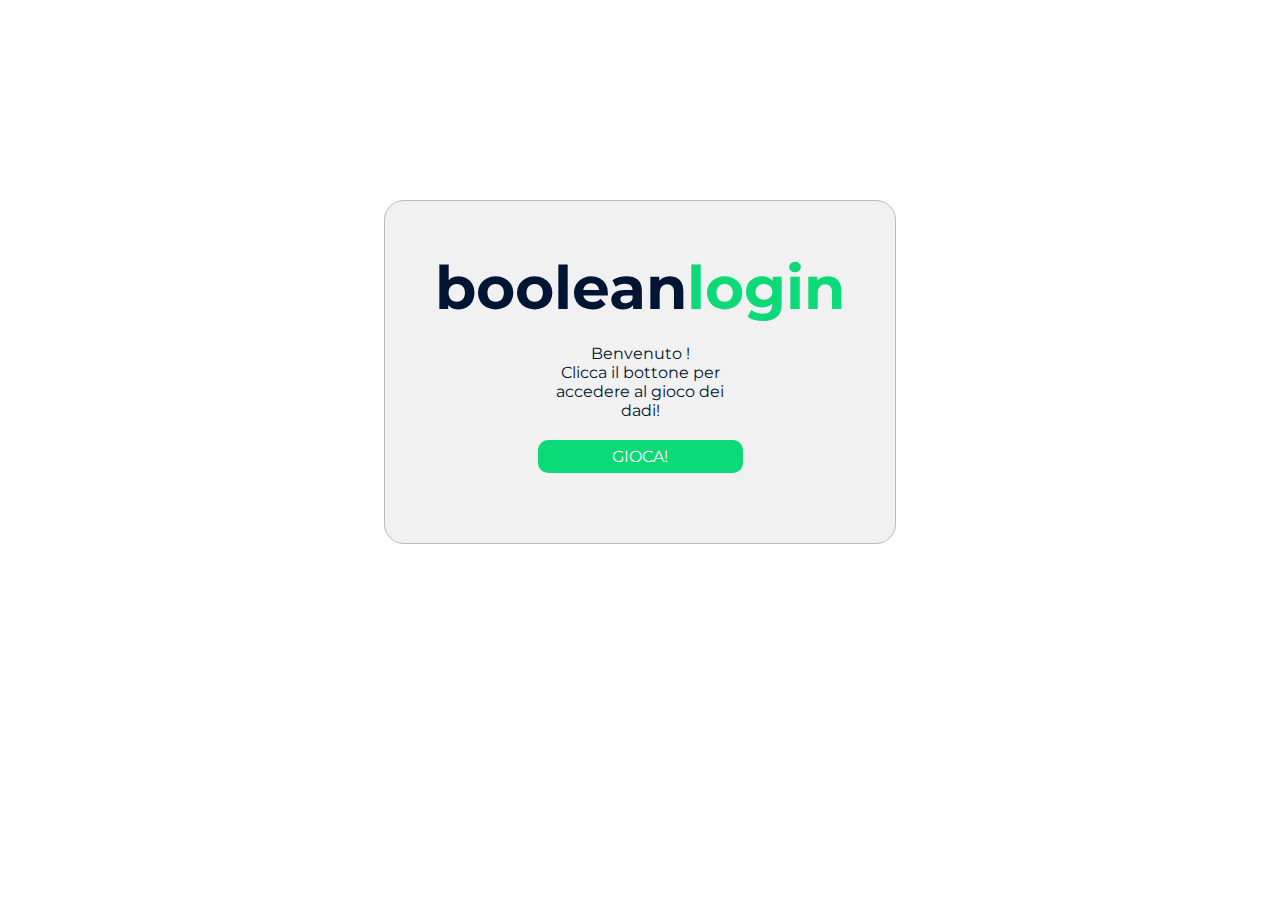
<file: index.html>
<!DOCTYPE html>
<html lang="en">
<head>
    <meta charset="UTF-8">
    <meta name="viewport" content="width=device-width, initial-scale=1.0">
    <title>Login</title>
    <link href="https://fonts.googleapis.com/css2?family=Montserrat:wght@100;300;400;500;700;900&display=swap" rel="stylesheet"> 
    <link rel="stylesheet" href="./css/styles.css">
</head>
<body>
    <section class="main">
        <div class="title">
            <h1>Boolean<span>Login</span></h1>
        </div>
        <div class="control">
            <p>Benvenuto <span id="user"></span>!</p>
            Clicca il bottone per accedere al gioco dei dadi!<br>
            <a href="./dice.html" class="btn">GIOCA!</a>
        </div>
    </section>
    <script src="./js/login.js"></script>
</body>
</html>
</file>
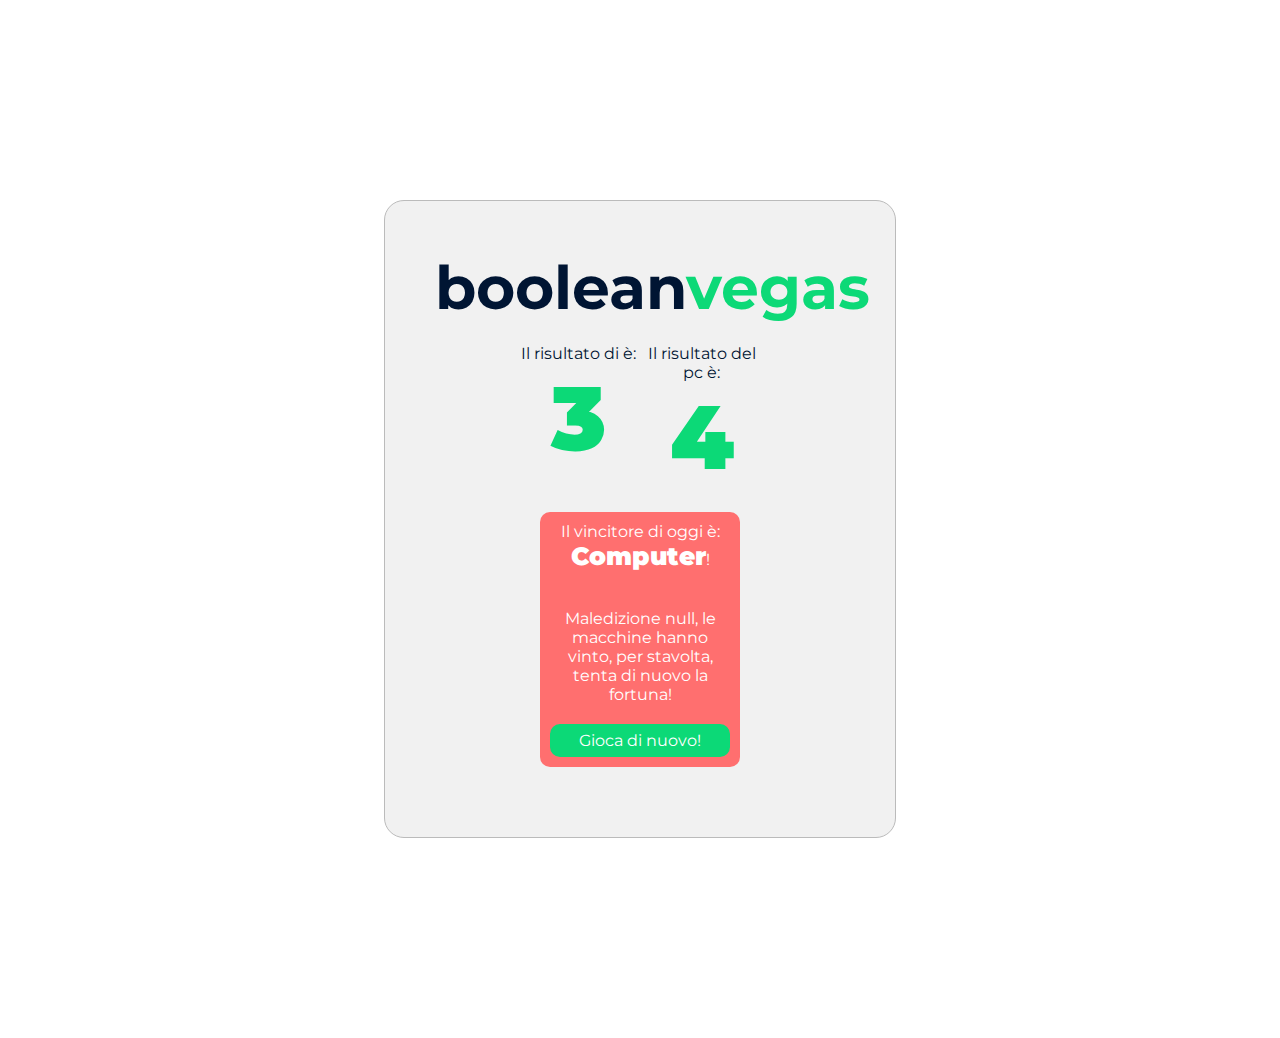
<file: dice.html>
<!DOCTYPE html>
<html lang="en">
<head>
    <meta charset="UTF-8">
    <meta name="viewport" content="width=device-width, initial-scale=1.0">
    <title>Dice Game</title>
    <link href="https://fonts.googleapis.com/css2?family=Montserrat:wght@100;300;400;500;700;900&display=swap" rel="stylesheet"> 
    <link rel="stylesheet" href="./css/styles.css">
</head>
<body>
    <section class="main">
        <div class="title">
            <h1>Boolean<span>Vegas</span></h1>
        </div>
        <div class="output">
            <div class="player-result">
                Il risultato di <span id="user"></span> è:<br>
                <span id="player-num"></span>
            </div>
            <div class="com-result">
                Il risultato del pc è: <br>
                <span id="com-num"></span>
            </div>
        </div>
        <div class="result">
            Il vincitore di oggi è: <span id="result"></span>!<br><br><br>
            <span id="message"></span>
            <a href="./dice.html" class="btn"> Gioca di nuovo! </a>
        </div>
    </section>

    <script src="./js/dice.js"></script>
</body>
</html>
</file>
<file: css/styles.css>
* {
    padding: 0;
    margin: 0;
    box-sizing: border-box;
}

body {
    font-family: 'Montserrat', sans-serif;
    font-size: 16px;
    color: #001533;
}

.main {
    width: 40%;
    margin: 200px auto;
    background: #f1f1f1;
    border: 1px #bbb solid;
    border-radius: 20px;
    padding: 50px;
}

.title {
    text-align: center;
}

.btn {
    margin-top: 20px;
    padding: 5px 20px;
    border-radius: 10px;
    display: block;
    border: 2px solid #0cd977;
    background: #0cd977;
    color: #fff !important;
    text-decoration: none;
}

h1 {
    color: #001533;
    text-transform: lowercase;
    font-size: 60px;
    margin-bottom: 20px;
}

h1 span {
    color: #0cd977;
}

.control {
    width: 50%;
    margin: 20px auto;
    text-align: center;
}

.output {
    width: 60%;
    margin: 10px auto;
    display: flex;
}

.output .player-result,
.output .com-result {
    text-align: center;
    flex-basis: 50%;
}

#player-num,
#com-num {
    display: block;
    font-size: 90px;
    font-weight: 900;
    color:#0cd977;
}

#result {
    font-weight: 900;
    font-size: 25px;
}

#message {
    padding-top: 20px;
}

.result {
    width: 200px;
    margin: 20px auto;
    padding: 10px;
    border-radius: 10px;
    background: #ff6f6f;
    color: #fff;
    text-align: center;
}
</file>
